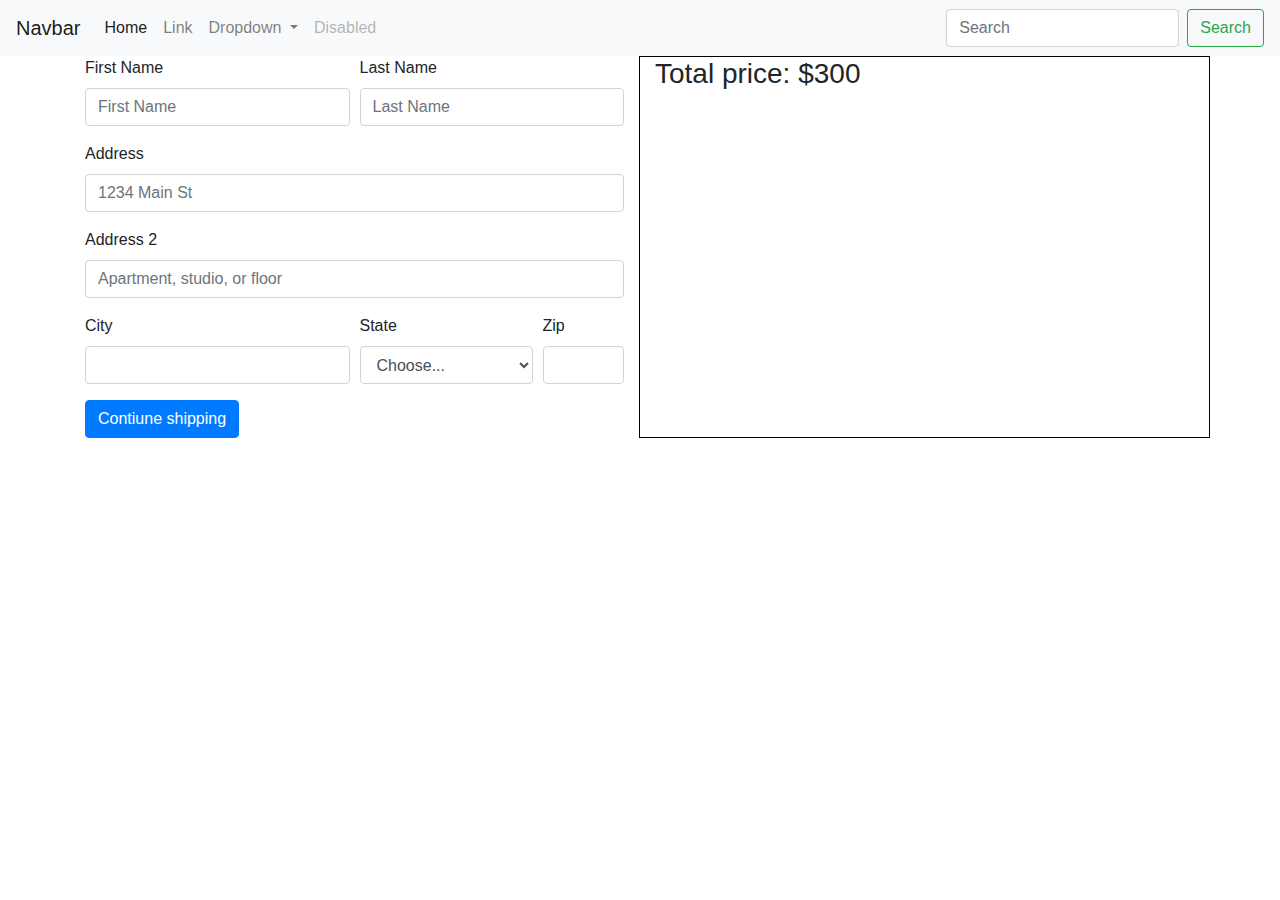
<file: custInfo.html>
<!DOCTYPE html>
<html lang="en">
<head>
    <meta charset="UTF-8">
    <meta name="viewport" content="width=device-width, initial-scale=1.0">
    <link rel="stylesheet" href="https://stackpath.bootstrapcdn.com/bootstrap/4.3.1/css/bootstrap.min.css" integrity="sha384-ggOyR0iXCbMQv3Xipma34MD+dH/1fQ784/j6cY/iJTQUOhcWr7x9JvoRxT2MZw1T" crossorigin="anonymous">
    <link href="./style.css" rel="stylesheet">
    <title>Document</title>
</head>
<body>
    <nav class="navbar navbar-expand-lg navbar-light bg-light">
        <a class="navbar-brand" href="#">Navbar</a>
        <button class="navbar-toggler" type="button" data-toggle="collapse" data-target="#navbarSupportedContent" aria-controls="navbarSupportedContent" aria-expanded="false" aria-label="Toggle navigation">
          <span class="navbar-toggler-icon"></span>
        </button>
      
        <div class="collapse navbar-collapse" id="navbarSupportedContent">
          <ul class="navbar-nav mr-auto">
            <li class="nav-item active">
              <a class="nav-link" href="#">Home <span class="sr-only">(current)</span></a>
            </li>
            <li class="nav-item">
              <a class="nav-link" href="#">Link</a>
            </li>
            <li class="nav-item dropdown">
              <a class="nav-link dropdown-toggle" href="#" id="navbarDropdown" role="button" data-toggle="dropdown" aria-haspopup="true" aria-expanded="false">
                Dropdown
              </a>
              <div class="dropdown-menu" aria-labelledby="navbarDropdown">
                <a class="dropdown-item" href="#">Action</a>
                <a class="dropdown-item" href="#">Another action</a>
                <div class="dropdown-divider"></div>
                <a class="dropdown-item" href="#">Something else here</a>
              </div>
            </li>
            <li class="nav-item">
              <a class="nav-link disabled" href="#">Disabled</a>
            </li>
          </ul>
          <form class="form-inline my-2 my-lg-0">
            <input class="form-control mr-sm-2" type="search" placeholder="Search" aria-label="Search">
            <button class="btn btn-outline-success my-2 my-sm-0" type="submit">Search</button>
          </form>
        </div>
      </nav>


      <div class="container">
        <div class="row">
          <div class="col-sm">
            <form action="pay.html">
              <div class="form-row">
                <div class="form-group col-md-6">
                  <label for="inputEmail4">First Name</label>
                  <input type="text" class="form-control" id="inputEmail4" placeholder="First Name">
                </div>
                <div class="form-group col-md-6">
                  <label for="inputPassword4">Last Name</label>
                  <input type="text" class="form-control" id="inputPassword4" placeholder="Last Name">
                </div>
              </div>
              <div class="form-group">
                <label for="inputAddress">Address</label>
                <input type="text" class="form-control" id="inputAddress" placeholder="1234 Main St">
              </div>
              <div class="form-group">
                <label for="inputAddress2">Address 2</label>
                <input type="text" class="form-control" id="inputAddress2" placeholder="Apartment, studio, or floor">
              </div>
              <div class="form-row">
                <div class="form-group col-md-6">
                  <label for="inputCity">City</label>
                  <input type="text" class="form-control" id="inputCity">
                </div>
                <div class="form-group col-md-4">
                  <label for="inputState">State</label>
                  <select id="inputState" class="form-control">
                    <option selected>Choose...</option>
                    <option>...</option>
                  </select>
                </div>
                <div class="form-group col-md-2">
                  <label for="inputZip">Zip</label>
                  <input type="text" class="form-control" id="inputZip">
                </div>
              </div>
              
              <button type="submit" class="btn btn-primary">Contiune shipping</button>
            </form>
          </div>
          <div style="border: 1px solid black;" class="col-sm">
            <h3>Total price: $300</h3>
          </div>
          
        </div>
      </div>

     




      




      <script src="https://code.jquery.com/jquery-3.3.1.slim.min.js" integrity="sha384-q8i/X+965DzO0rT7abK41JStQIAqVgRVzpbzo5smXKp4YfRvH+8abtTE1Pi6jizo" crossorigin="anonymous"></script>
      <script src="https://cdnjs.cloudflare.com/ajax/libs/popper.js/1.14.7/umd/popper.min.js" integrity="sha384-UO2eT0CpHqdSJQ6hJty5KVphtPhzWj9WO1clHTMGa3JDZwrnQq4sF86dIHNDz0W1" crossorigin="anonymous"></script>
      <script src="https://stackpath.bootstrapcdn.com/bootstrap/4.3.1/js/bootstrap.min.js" integrity="sha384-JjSmVgyd0p3pXB1rRibZUAYoIIy6OrQ6VrjIEaFf/nJGzIxFDsf4x0xIM+B07jRM" crossorigin="anonymous"></script>
          

    </body>
</html>
</file>
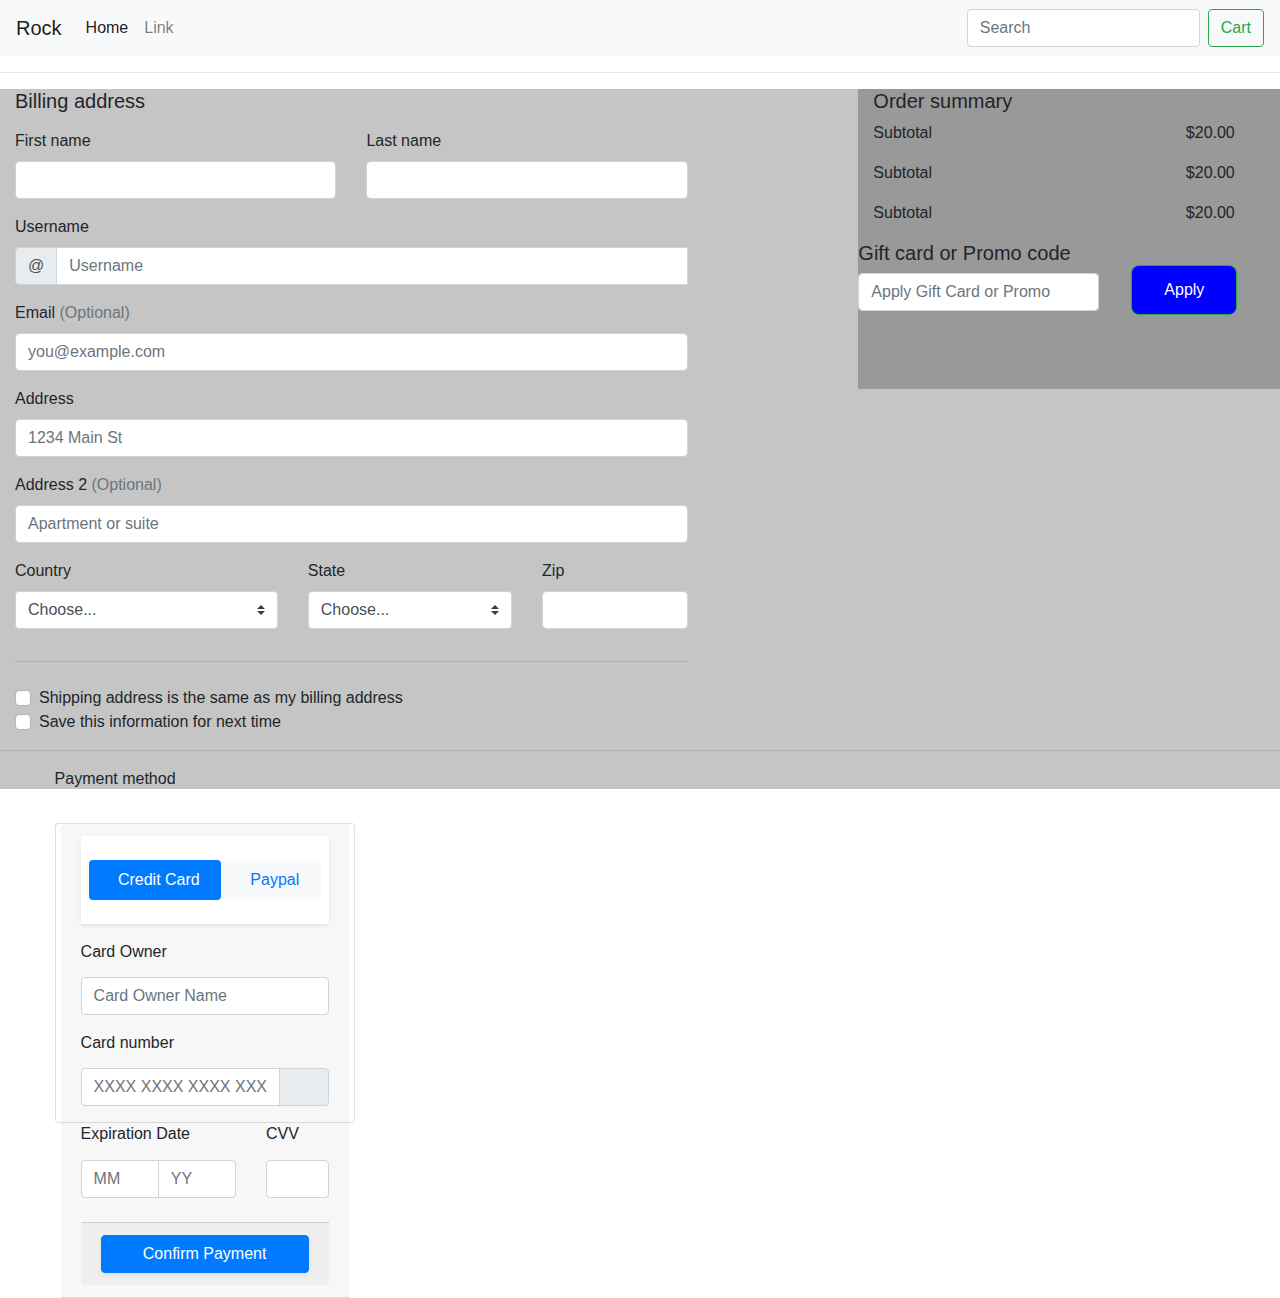
<file: pay.html>
<!DOCTYPE html>
<html lang="en">
<head>
    <meta charset="UTF-8">
    <meta name="viewport" content="width=device-width, initial-scale=1.0">
    <link rel="stylesheet" href="https://stackpath.bootstrapcdn.com/bootstrap/4.3.1/css/bootstrap.min.css" integrity="sha384-ggOyR0iXCbMQv3Xipma34MD+dH/1fQ784/j6cY/iJTQUOhcWr7x9JvoRxT2MZw1T" crossorigin="anonymous">
    <link href="./style.css" rel="stylesheet">
    <title>Payment</title>
</head>
<body>
    <nav class="navbar navbar-expand-lg navbar-light bg-light">
        <a class="navbar-brand" href="#">Rock</a>
        <button class="navbar-toggler" type="button" data-toggle="collapse" data-target="#navbarSupportedContent" aria-controls="navbarSupportedContent" aria-expanded="false" aria-label="Toggle navigation">
          <span class="navbar-toggler-icon"></span>
        </button>
      
        <div class="collapse navbar-collapse" id="navbarSupportedContent">
          <ul class="navbar-nav mr-auto">
            <li class="nav-item active">
              <a class="nav-link" href="#">Home <span class="sr-only">(current)</span></a>
            </li>
            <li class="nav-item">
              <a class="nav-link" href="#">Link</a>
            </li>
          </ul>
          <form class="form-inline my-2 my-lg-0">
            <input class="form-control mr-sm-2" type="search" placeholder="Search" aria-label="Search">
            <button class="btn btn-outline-success my-2 my-sm-0" type="submit">Cart</button>
          </form>
        </div>
      </nav>

      <hr>
      <div class="row">
        <div class="col-12" style="background-color: rgb(197, 197, 197); max-height: 700px;">
          <div  class="row">
            <div class="col"> 

              <!--   -->

              <div class="col-md-10 order-md-1">  
                <h5 class="mb-3">Billing address</h5>
                <form class="needs-validation" novalidate>
                  <div class="row">
                    <div class="col-md-6 mb-3">
                      <label for="firstName">First name</label>
                      <input type="text" class="form-control" id="firstName" placeholder="" value="" required>
                      <div class="invalid-feedback">
                        Valid first name is required.
                      </div>
                    </div>
                    <div class="col-md-6 mb-3">
                      <label for="lastName">Last name</label>
                      <input type="text" class="form-control" id="lastName" placeholder="" value="" required>
                      <div class="invalid-feedback">
                        Valid last name is required.
                      </div>
                    </div>
                  </div>
      
                  <div class="mb-3">
                    <label for="username">Username</label>
                    <div class="input-group">
                      <div class="input-group-prepend">
                        <span class="input-group-text">@</span>
                      </div>
                      <input type="text" class="form-control" id="username" placeholder="Username" required>
                      <div class="invalid-feedback" style="width: 100%;">
                        Your username is required.
                      </div>
                    </div>
                  </div>
      
                  <div class="mb-3">
                    <label for="email">Email <span class="text-muted">(Optional)</span></label>
                    <input type="email" class="form-control" id="email" placeholder="you@example.com">
                    <div class="invalid-feedback">
                      Please enter a valid email address for shipping updates.
                    </div>
                  </div>
      
                  <div class="mb-3">
                    <label for="address">Address</label>
                    <input type="text" class="form-control" id="address" placeholder="1234 Main St" required>
                    <div class="invalid-feedback">
                      Please enter your shipping address.
                    </div>
                  </div>
      
                  <div class="mb-3">
                    <label for="address2">Address 2 <span class="text-muted">(Optional)</span></label>
                    <input type="text" class="form-control" id="address2" placeholder="Apartment or suite">
                  </div>
      
                  <div class="row">
                    <div class="col-md-5 mb-3">
                      <label for="country">Country</label>
                      <select class="custom-select d-block w-100" id="country" required>
                        <option value="">Choose...</option>
                        <option>United States</option>
                      </select>
                      <div class="invalid-feedback">
                        Please select a valid country.
                      </div>
                    </div>
                    <div class="col-md-4 mb-3">
                      <label for="state">State</label>
                      <select class="custom-select d-block w-100" id="state" required>
                        <option value="">Choose...</option>
                        <option>California</option>
                      </select>
                      <div class="invalid-feedback">
                        Please provide a valid state.
                      </div>
                    </div>
                    <div class="col-md-3 mb-3">
                      <label for="zip">Zip</label>
                      <input type="text" class="form-control" id="zip" placeholder="" required>
                      <div class="invalid-feedback">
                        Zip code required.
                      </div>
                    </div>
                  </div>
                  <hr class="mb-4">
                  <div class="custom-control custom-checkbox">
                    <input type="checkbox" class="custom-control-input" id="same-address">
                    <label class="custom-control-label" for="same-address">Shipping address is the same as my billing address</label>
                  </div>
                  <div class="custom-control custom-checkbox">
                    <input type="checkbox" class="custom-control-input" id="save-info">
                    <label class="custom-control-label" for="save-info">Save this information for next time</label>
                  </div>
            </div>
          </div>
          
        <div class="col-4" style="background-color: rgb(153, 153, 153); max-height: 300px;">
          <h5>Order summary</h5>
          <div class="row">
            <div class="col-9">
              <p>Subtotal</p>
            </div>
            <div>
              <p>$20.00</p>
            </div>
          </div>
          <div class="row">
            <div class="col-9">
              <p>Subtotal</p>
            </div>
            <div>
              <p>$20.00</p>
            </div>
          </div>
          <div class="row">
            <div class="col-9">
              <p>Subtotal</p>
            </div>
            <div>
              <p>$20.00</p>
            </div>
            <hr>
            <form>
              <div class="row">
                <div class="col">
                  <h5>Gift card or Promo code</h5>
                  <form class="form-inline">
                    <input class="form-control mr-sm-2" type="search" placeholder="Apply Gift Card or Promo" aria-label="Apply Gift card or promo">
                    
                  </form>
                </div>
              </div>
              <button class="btn btn-outline-success my-6 my-sm-4" style="margin-left: 2rem; background-color: blue; color: white; padding: 0.75rem 2rem; border-radius: 0.5em;" type="submit">Apply</button>
            </form>
          </div>
          
        </div>
      </div>

      <hr>

      <div class="row">
              <p class="col-lg-11 mx-auto">Payment method</p>
                <div class="col-lg-11 mx-auto">
                    <div class="card ">
                        <div class="card-header">
                            <div class="bg-white shadow-sm pt-4 pl-2 pr-2 pb-2">
                                <!-- Credit card form tabs -->
                                <ul role="tablist" class="nav bg-light nav-pills rounded nav-fill mb-3">
                                    <li class="nav-item"> <a data-toggle="pill" href="#credit-card" class="nav-link active "> <i class="fas fa-credit-card mr-2"></i> Credit Card </a> </li>
                                    <li class="nav-item"> <a data-toggle="pill" href="#paypal" class="nav-link "> <i class="fab fa-paypal mr-2"></i> Paypal </a> </li>
                                </ul>
                            </div> <!-- End -->
                            <!-- Credit card form content -->
                            <div class="tab-content">
                                <!-- credit card info-->
                                <div id="credit-card" class="tab-pane fade show active pt-3">
                                    <form role="form" onsubmit="event.preventDefault()">
                                        <div class="form-group"> <label for="username">
                                                <h6>Card Owner</h6>
                                            </label> <input type="text" name="username" placeholder="Card Owner Name" required class="form-control "> </div>
                                        <div class="form-group"> <label for="cardNumber">
                                                <h6>Card number</h6>
                                            </label>
                                            <div class="input-group"> <input type="tel" inputmod e="numeric" pattern="[0-9\s]{13,19}" autocomplete="cc-number" maxlength="19" placeholder="XXXX XXXX XXXX XXXX" name="cardNumber" placeholder="Valid card number" class="form-control" required>
                                                <div class="input-group-append"> <span class="input-group-text text-muted"> <i class="fab fa-cc-visa mx-1"></i> <i class="fab fa-cc-mastercard mx-1"></i> <i class="fab fa-cc-amex mx-1"></i> </span> </div>
                                            </div>
                                        </div>
                                        <div class="row">
                                            <div class="col-sm-8">
                                                <div class="form-group"> <label><span class="hidden-xs">
                                                            <h6>Expiration Date</h6>
                                                        </span></label>
                                                    <div class="input-group"> <input type="number" placeholder="MM" name="" class="form-control" required> <input type="number" placeholder="YY" name="" class="form-control" required> </div>
                                                </div>
                                            </div>
                                            <div class="col-sm-4">
                                                <div class="form-group mb-4"> <label data-toggle="tooltip" title="Three digit CV code on the back of your card">
                                                        <h6>CVV <i class="fa fa-question-circle d-inline"></i></h6>
                                                    </label> <input type="text" required class="form-control"> </div>
                                            </div>
                                        </div>
                                        <div class="card-footer"> <button type="button" class="subscribe btn btn-primary btn-block shadow-sm"> Confirm Payment </button>
                                    </form>
                                </div>
                            </div> <!-- End -->
                            <!-- Paypal info -->
                            <div id="paypal" class="tab-pane fade pt-3">
                                <h6 class="pb-2">Select your paypal account type</h6>
                                <div class="form-group "> <label class="radio-inline"> <input type="radio" name="optradio" checked> Domestic </label> <label class="radio-inline"> <input type="radio" name="optradio" class="ml-5">International </label></div>
                                <p> <button type="button" class="btn btn-primary "><i class="fab fa-paypal mr-2"></i> Log into my Paypal</button> </p>
                                <p class="text-muted"> Note: After clicking on the button, you will be directed to a secure gateway for payment. After completing the payment process, you will be redirected back to the website to view details of your order. </p>
                            </div> <!-- End -->
                            
                            <!-- End -->
                        </div>
                    </div>
                </div>
            </div>
        </div>






      

      <script src="https://code.jquery.com/jquery-3.3.1.slim.min.js" integrity="sha384-q8i/X+965DzO0rT7abK41JStQIAqVgRVzpbzo5smXKp4YfRvH+8abtTE1Pi6jizo" crossorigin="anonymous"></script>
      <script src="https://cdnjs.cloudflare.com/ajax/libs/popper.js/1.14.7/umd/popper.min.js" integrity="sha384-UO2eT0CpHqdSJQ6hJty5KVphtPhzWj9WO1clHTMGa3JDZwrnQq4sF86dIHNDz0W1" crossorigin="anonymous"></script>
      <script src="https://stackpath.bootstrapcdn.com/bootstrap/4.3.1/js/bootstrap.min.js" integrity="sha384-JjSmVgyd0p3pXB1rRibZUAYoIIy6OrQ6VrjIEaFf/nJGzIxFDsf4x0xIM+B07jRM" crossorigin="anonymous"></script>
          

    </body>
</html>
</file>
<file: style.css>
.card {
    padding-left: 5px;
    padding-right: 5px;
    height: 300px;
    width: 300px;
    margin-top: 16px;
}


.card img {
    height: 200px;
    width: auto;
}

.top img {
    width: 100%;
    height: auto;
    display: block;
}

.price {
    height: 33.333333%;
}





/* Test */
</file>
